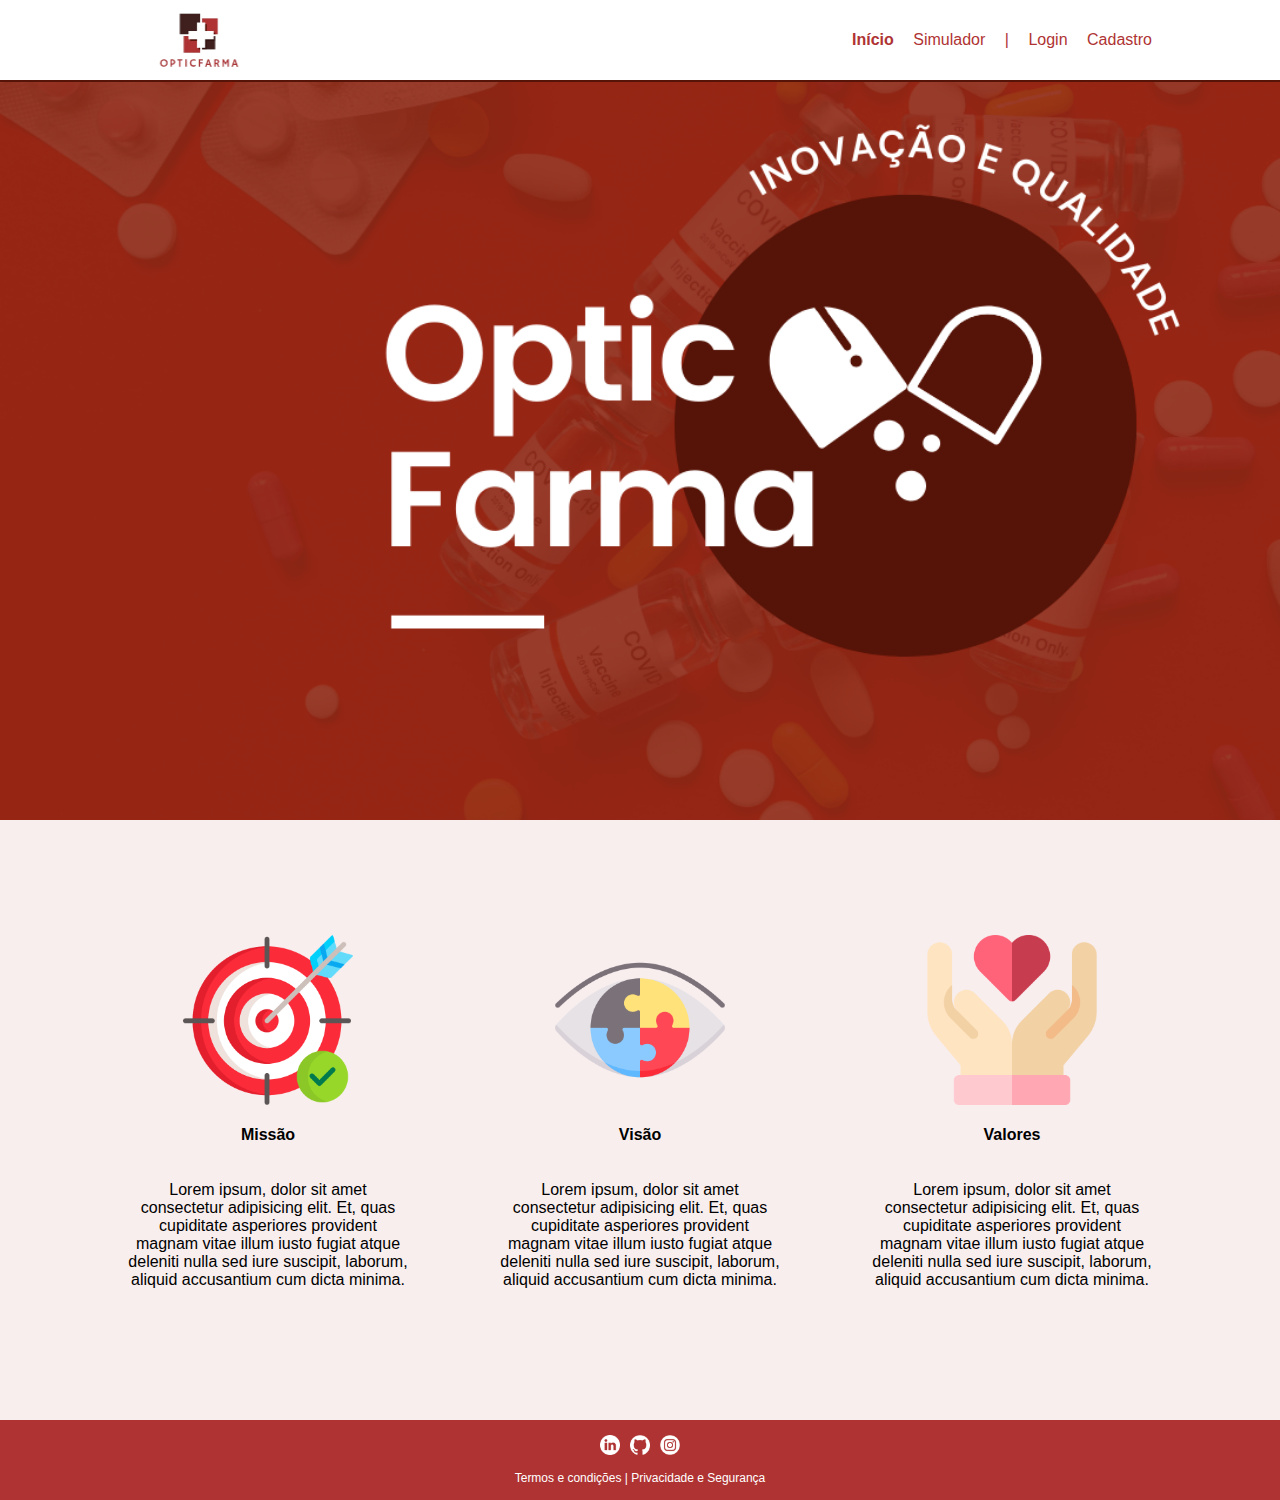
<file: site/public/index.html>
<!DOCTYPE html>
<html lang="en">

<head>
    <meta charset="UTF-8">
    <meta http-equiv="X-UA-Compatible" content="IE=edge">
    <meta name="viewport" content="width=device-width, initial-scale=1.0">

    <title>OpiticFarma | Página Inicial</title>

    <script src="./js/sessao.js"></script>

    <link rel="icon" href="./assets/icon/logo_opticfarma.png">
    <link rel="stylesheet" href="./css/estilo.css">
    <link rel="preconnect" href="https://fonts.gstatic.com">
    <!-- <link
        href="https://fonts.googleapis.com/css2?family=Exo+2:ital,wght@0,100;0,200;0,300;0,400;0,500;0,600;0,700;0,800;0,900;1,100;1,200;1,300;1,400;1,500;1,600;1,700;1,800;1,900&display=swap"
        rel="stylesheet"> -->
</head>

<body>
    <div class="header">
      <div class="container">
        <img class="logo" src="assets/icon/logotipo.png">
        <ul class="navbar">
          <li class="agora">
            <a href="#">Início</a>
          </li>
          <li>
            <a href="simulador.html">Simulador</a>
          </li>
          <li>|</li>
          <li>
            <a href="login.html">Login</a>
          </li>
          <li>
            <a href="cadastro.html">Cadastro</a>
          </li>
        </ul>
      </div>
    </div>
  
    <div class="banner">
      <div class="container">
      </div>
    </div>
  
    <div class="social">
      <div class="container">
        <div class="boxes">
          <div class="box">
            <img src="assets/imgs/missao.png">
            <h4>Missão</h4>
            <p>Lorem ipsum, dolor sit amet consectetur adipisicing elit. Et, quas cupiditate asperiores provident magnam
              vitae illum iusto fugiat atque deleniti nulla sed iure suscipit, laborum, aliquid accusantium cum dicta
              minima.</p>
          </div>
          <div class="box">
            <img src="assets/imgs/visao.png">
            <h4>Visão</h4>
            <p>Lorem ipsum, dolor sit amet consectetur adipisicing elit. Et, quas cupiditate asperiores provident magnam
              vitae illum iusto fugiat atque deleniti nulla sed iure suscipit, laborum, aliquid accusantium cum dicta
              minima.</p>
          </div>
          <div class="box">
            <img src="assets/imgs/valor.png">
            <h4>Valores</h4>
            <p>Lorem ipsum, dolor sit amet consectetur adipisicing elit. Et, quas cupiditate asperiores provident magnam
              vitae illum iusto fugiat atque deleniti nulla sed iure suscipit, laborum, aliquid accusantium cum dicta
              minima.</p>
          </div>
        </div>
      </div>
    </div>
  
    <div class="footer">
      <div class="container">
        <div class="redes">
          <img src="assets/imgs/linkedin.png">
          <img src="assets/imgs/github.png">
          <img src="assets/imgs/instagram.png">
        </div>
        <span class="version">Termos e condições | Privacidade e Segurança</span>
      </div>
    </div>
  </body>

</html>
</file>
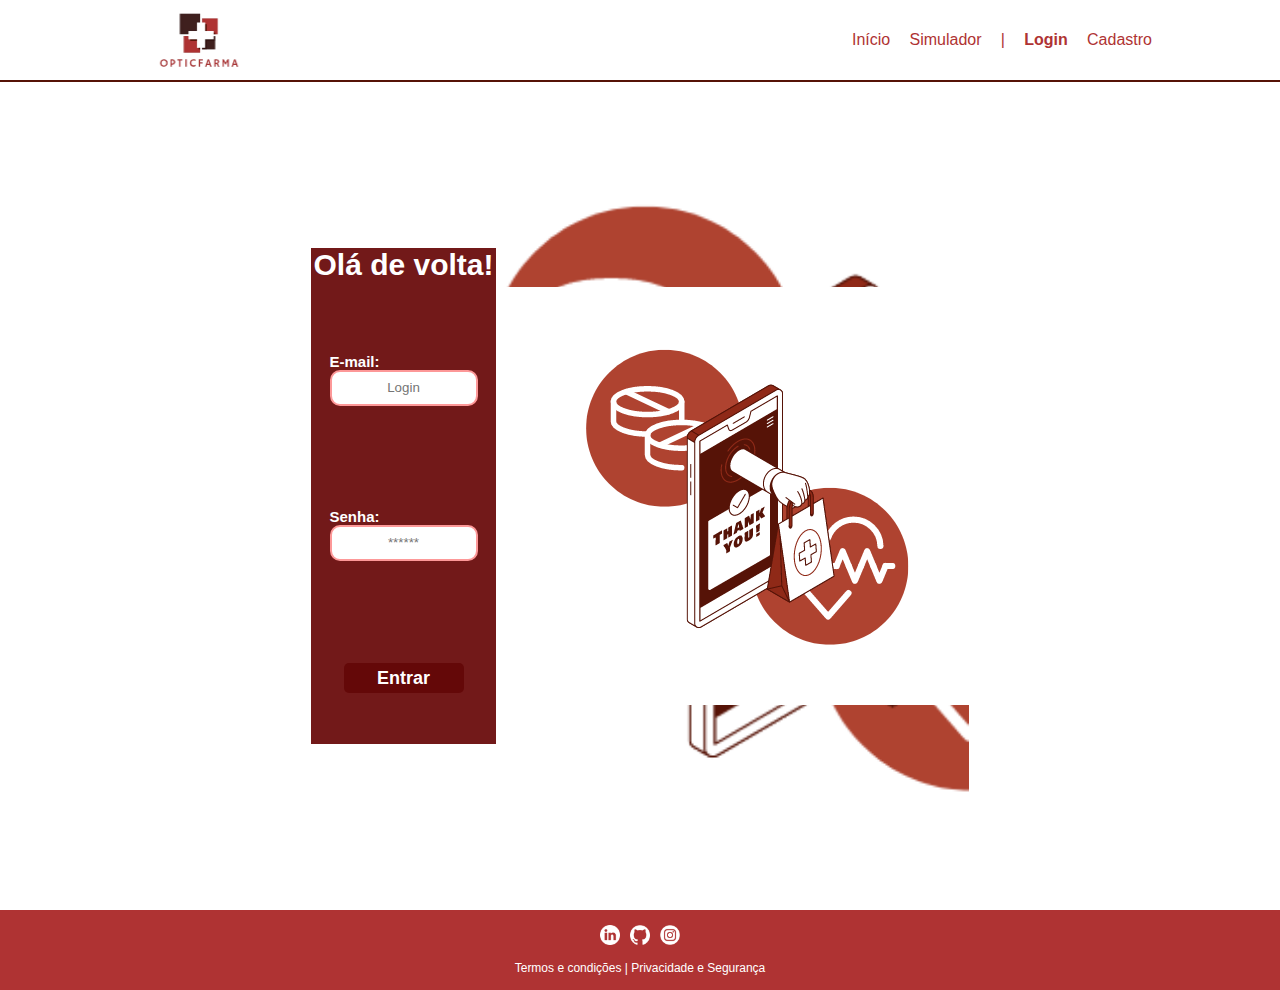
<file: site/public/login.html>
<!DOCTYPE html>
<html lang="pt-br">

<head>
    <meta charset="UTF-8">
    <meta http-equiv="X-UA-Compatible" content="IE=edge">
    <meta name="viewport" content="width=device-width, initial-scale=1.0">

    <title>OpiticFarma | Login</title>

    <script src="./js/sessao.js"></script>

    <link rel="icon" href="./assets/icon/logo_opticfarma.png">
    <link rel="stylesheet" href="./css/estilo.css">
    <link rel="stylesheet" href="./css/cadastro.css">
    <link rel="preconnect" href="https://fonts.gstatic.com">
    <link
        href="https://fonts.googleapis.com/css2?family=Exo+2:ital,wght@0,100;0,200;0,300;0,400;0,500;0,600;0,700;0,800;0,900;1,100;1,200;1,300;1,400;1,500;1,600;1,700;1,800;1,900&display=swap"
        rel="stylesheet">
</head>

<body>

    <!--Header-->

    <div class="header">
        <div class="container">
            <img class="logo" src="assets/icon/logotipo.png">
            <ul class="navbar">
                <li>
                    <a href="index.html">Início</a>
                </li>
                <li>
                    <a href="simulador.html">Simulador</a>
                </li>
                <li>|</li>
                <li class="agora">
                    <a href="#">Login</a>
                </li>
                <li>
                    <a href="cadastro.html">Cadastro</a>
                </li>
            </ul>
        </div>
    </div>


    <div class="login">
        <div class="alerta_erro">
            <div class="card_erro" id="cardErro">
                <span id="mensagem_erro"></span>
            </div>
        </div>
        <div class="container">
            <div class="card card-login">
                <h2>Olá de volta!</h2>
                <div class="formulario">
                    <div class="campo">
                        <span>E-mail:</span>
                        <input id="email_input" type="text" placeholder="Login">
                    </div>
                    <div class="campo">
                        <span>Senha:</span>
                        <input id="senha_input" type="password" placeholder="******">
                    </div>
                    <button class="botao" onclick="entrar()">Entrar</button>
                </div>

                <div id="div_aguardar" class="loading-div">
                    <img src="./assets/circle-loading.gif" id="loading-gif">
                </div>

                <div id="div_erros_login"></div>
            </div>
            <img src="assets/imgs/fundoCadastro.png">
        </div>
    </div>

    <!--footer inicio-->
    <div class="footer">
        <div class="container">
          <div class="redes">
            <img src="assets/imgs/linkedin.png">
            <img src="assets/imgs/github.png">
            <img src="assets/imgs/instagram.png">
          </div>
          <span class="version">Termos e condições | Privacidade e Segurança</span>
        </div>
      </div>
    <!--footer fim-->

</body>

</html>

<script>


    function entrar() {
        aguardar();

        var emailVar = email_input.value;
        var senhaVar = senha_input.value;

        if (emailVar == "" || senhaVar == "") {
            cardErro.style.display = "block"
            mensagem_erro.innerHTML = "(Mensagem de erro para todos os campos em branco)";
            finalizarAguardar();
            return false;
        }
        else {
            setInterval(sumirMensagem, 5000)
        }

        console.log("FORM LOGIN: ", emailVar);
        console.log("FORM SENHA: ", senhaVar);

        fetch("/usuarios/autenticar", {
            method: "POST",
            headers: {
                "Content-Type": "application/json"
            },
            body: JSON.stringify({
                emailServer: emailVar,
                senhaServer: senhaVar
            })
        }).then(function (resposta) {
            console.log("ESTOU NO THEN DO entrar()!")

            if (resposta.ok) {
                console.log(resposta);

                resposta.json().then(json => {
                    console.log(json);
                    console.log(JSON.stringify(json));
                    sessionStorage.EMAIL_USUARIO = json.email;
                    sessionStorage.NOME_USUARIO = json.nome;
                    sessionStorage.ID_USUARIO = json.id;
                    sessionStorage.FK_EMPRESA = json.fk;
                    sessionStorage.AQUARIOS = JSON.stringify(json.aquarios)

                    setTimeout(function () {
                        window.location = "./dashboard/dashboard.html";
                    }, 1000); // apenas para exibir o loading

                });

            } else {

                console.log("Houve um erro ao tentar realizar o login!");

                resposta.text().then(texto => {
                    console.error(texto);
                    finalizarAguardar(texto);
                });
            }

        }).catch(function (erro) {
            console.log(erro);
        })

        return false;
    }

    function sumirMensagem() {
        cardErro.style.display = "none"
    }

</script>
</file>
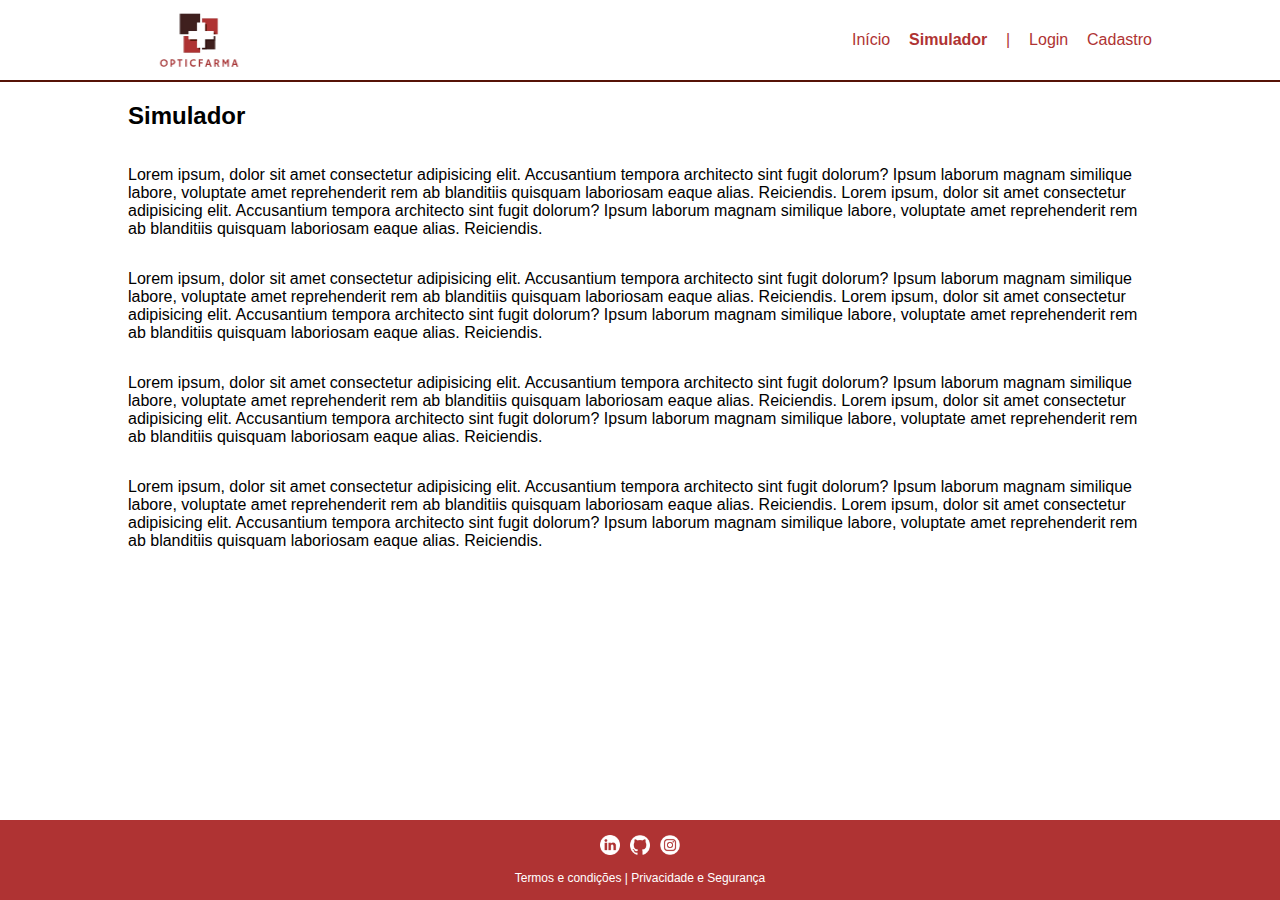
<file: site/public/simulador.html>
<!DOCTYPE html>
<html lang="pt-br">

<head>
    <meta charset="UTF-8">
    <meta http-equiv="X-UA-Compatible" content="IE=edge">
    <meta name="viewport" content="width=device-width, initial-scale=1.0">

    <title>OpiticFarma | Simulador</title>

    <script src="./js/sessao.js"></script>

    <link rel="icon" href="./assets/icon/logo_opticfarma.png">
    <link rel="stylesheet" href="./css/estilo.css">
    <link rel="preconnect" href="https://fonts.gstatic.com">
    <link
        href="https://fonts.googleapis.com/css2?family=Exo+2:ital,wght@0,100;0,200;0,300;0,400;0,500;0,600;0,700;0,800;0,900;1,100;1,200;1,300;1,400;1,500;1,600;1,700;1,800;1,900&display=swap"
        rel="stylesheet">
</head>

<body>

    <!--header inicio-->
    <div class="header">
        <div class="container">
            <img class="logo" src="assets/icon/logotipo.png">
            <ul class="navbar">
                <li>
                    <a href="./index.html">Início</a>
                </li>
                <li class="agora">Simulador</li>
                <li>|</li>
                <li>
                    <a href="./login.html">Login</a>
                </li>
                <li>
                    <a href="./login.html">Cadastro</a>
                </li>
            </ul>
        </div>
    </div>


    <!-- simulador inicio -->
    <div class="simulador">
        <div class="container">
            <h2>Simulador</h2>
            <p>Lorem ipsum, dolor sit amet consectetur adipisicing elit. Accusantium tempora architecto sint fugit
                dolorum? Ipsum laborum magnam similique labore, voluptate amet reprehenderit rem ab blanditiis quisquam
                laboriosam eaque alias. Reiciendis. Lorem ipsum, dolor sit amet consectetur adipisicing elit.
                Accusantium tempora architecto sint fugit dolorum? Ipsum laborum magnam similique labore, voluptate amet
                reprehenderit rem ab blanditiis quisquam laboriosam eaque alias. Reiciendis.</p>
            <p>Lorem ipsum, dolor sit amet consectetur adipisicing elit. Accusantium tempora architecto sint fugit
                dolorum? Ipsum laborum magnam similique labore, voluptate amet reprehenderit rem ab blanditiis quisquam
                laboriosam eaque alias. Reiciendis. Lorem ipsum, dolor sit amet consectetur adipisicing elit.
                Accusantium tempora architecto sint fugit dolorum? Ipsum laborum magnam similique labore, voluptate amet
                reprehenderit rem ab blanditiis quisquam laboriosam eaque alias. Reiciendis.</p>
            <p>Lorem ipsum, dolor sit amet consectetur adipisicing elit. Accusantium tempora architecto sint fugit
                dolorum? Ipsum laborum magnam similique labore, voluptate amet reprehenderit rem ab blanditiis quisquam
                laboriosam eaque alias. Reiciendis. Lorem ipsum, dolor sit amet consectetur adipisicing elit.
                Accusantium tempora architecto sint fugit dolorum? Ipsum laborum magnam similique labore, voluptate amet
                reprehenderit rem ab blanditiis quisquam laboriosam eaque alias. Reiciendis.</p>
            <p>Lorem ipsum, dolor sit amet consectetur adipisicing elit. Accusantium tempora architecto sint fugit
                dolorum? Ipsum laborum magnam similique labore, voluptate amet reprehenderit rem ab blanditiis quisquam
                laboriosam eaque alias. Reiciendis. Lorem ipsum, dolor sit amet consectetur adipisicing elit.
                Accusantium tempora architecto sint fugit dolorum? Ipsum laborum magnam similique labore, voluptate amet
                reprehenderit rem ab blanditiis quisquam laboriosam eaque alias. Reiciendis.</p>

        </div>
    </div>
    <!-- simulador fim -->

    <!--footer inicio-->
    <div class="footer">
        <div class="container">
          <div class="redes">
            <img src="assets/imgs/linkedin.png">
            <img src="assets/imgs/github.png">
            <img src="assets/imgs/instagram.png">
          </div>
          <span class="version">Termos e condições | Privacidade e Segurança</span>
        </div>
      </div>
    <!--footer fim-->


</body>

</html>
</file>
<file: site/public/css/estilo.css>
body {
  margin: 0;
  padding: 0;
  font-family: 'Barlow', 'Segoe UI', 'Segoe UI', Tahoma, Geneva, Verdana, sans-serif;
  background-color: #fff;
  align-items: center;
  display: flex;
  flex-direction: column;
}

:root {
  --tamanho-header: 80px;
  --tamanho-banner: calc(100vh - var(--tamanho-header) - var(--tamanho-footer) - 2px);
  --tamanho-simulador: calc(100vh - var(--tamanho-header) - var(--tamanho-footer) - 2px);
  --tamanho-login: calc(110vh - var(--tamanho-header) - var(--tamanho-footer) - 2px);
  --tamanho-footer: 80px;
}

.container {
  display: flex;
  width: 80%;
  margin: auto;
}

.header {
  height: var(--tamanho-header);
  border-bottom: 2px solid #561307;
  background-color: #fff;
  width: 100%;
}

.header .container {
  justify-content: space-between;
  align-items: center;
  height: 100%;
}

.header a {
  text-decoration: none;
  color: #AF3333;
}

.agora {
  font-weight: 800;
}

.navbar {
  width: 300px;
  display: flex;
  align-items: center;
  justify-content: space-between;
  list-style: none;
  color: #AF3333;
}

.logo {
  width: 100px;
  margin-left: 20px;
}

.header h1 {
  margin: 0;
}

.banner {
  height: var(--tamanho-banner);
  background-image: url('../assets/fundo.png');
  background-size: cover;
  width: 100%;
}

.banner .container {
  justify-content: center;
  align-items: center;
  height: 100%;
}

.banner .container p {
  font-size: 36px;
  color: #fff;
  width: 200px;
  font-weight: 500;
}

.banner .container span {
  font-weight: 800;
}

.social {
  background-color: #af333315;
  display: flex;
  height: 600px;
  width: 100%;
}

.social .container {
  justify-content: center;
}

.box img {
  width: 170px;
}

.social .container .boxes {
  display: flex;
  justify-content: space-between;
  width: 100%;
}

.box {
  width: 280px;
  height: 450px;
  display: flex;
  flex-direction: column;
  justify-content: center;
  align-items: center;
}

.box p {
  text-align: center;
}

.login {
  height: var(--tamanho-login);
}

.login .container {
  justify-content: center;
  align-items: center;
  height: 100%;
}

.card {
  width: 30%;
  background-color: #e5e5e5;
  display: flex;
  align-items: center;
  justify-content: space-evenly;
  flex-direction: column;
  color: palevioletred;
  row-gap: 20px;
}

.card-cadastro {
  height: 80%;
}

.card-login {
  height: 60%;
}

.card h2 {
  margin: 0;
  font-size: 30px;
}

.formulario {
  display: flex;
  height: 90%;
  width: 80%;
  justify-content: space-around;
  flex-direction: column;
}

.formulario span {
  font-size: 15px;
  font-weight: 800;
}

.formulario input {
  border: 2px solid #fd9898;
  height: 30px;
  text-align: center;
  border-radius: 10px;
}

.formulario select {
  border: 2px solid #fd9898;
  background-color: white;
  color: gray;
  height: 36px;
  text-align: center;
  border-radius: 10px;
}

.campo {
  display: flex;
  flex-direction: column;
  justify-content: start;
}

.botao {
  cursor: pointer;
  font-family: "Barlow", sans-serif;
  border: 0;
  border-radius: 5px;
  font-weight: 600;
  font-size: 18px;
  color: #fff;
  background-color: #e6005a;
  width: 120px;
  height: 30px;
  align-self: center;
}

.loading-div {
  width: 50px;
  display: none;
}

.loading-div img {
  height: 50px;
  width: 50px;
}

#div_erros_login {
  display: none
}

.alerta_erro{
  display: flex;
  justify-content: flex-end;
}

.card_erro {
  display: none;
  background-color: #fff;
  color: black;
  width: 230px;
  position: fixed;
  border-radius: 4px;
  border: #e6005a 3px solid;
  padding: 10px;
  margin-right: 10%;
}

.card_erro #mensagem_erro{
  font-weight: 500;
  font-size: 20px;
}

.footer {
  height: var(--tamanho-footer);
  width: 100%;
  background-color: #AF3333;
  color: #fff;
}

.footer .redes {
  width: 100px;
  display: flex;
  justify-content: space-evenly;
}

.footer .container {
  align-items: center;
  justify-content: space-evenly;
  flex-direction: column;
  height: 100%;
}

.footer .container img {
  width: 20px;
}

.footer .container .version {
  font-size: 12px;
}

.simulador {
  color: black;
}

.simulador .container {
  flex-direction: column;
  overflow-y: scroll; 
  height: var(--tamanho-simulador);
}
</file>
<file: site/public/css/cadastro.css>
/* cadastro */

.card-cadastro {
    height: 100%;
  }
  
  .card-login {
    height: 60%;
  }
  
  .card h2 {
    margin: 0;
    font-size: 30px;
  }
  
  .formulario {
    display: flex;
    height: 90%;
    width: 80%;
    justify-content: space-around;
    flex-direction: column;
  }
  
  .formulario span {
    font-size: 15px;
    font-weight: 800;
  }
  
  .formulario input {
    border: 2px solid #fd9898;
    height: 30px;
    text-align: center;
    border-radius: 10px;
  }
  
  .formulario select {
    border: 2px solid #fd9898;
    background-color: white;
    color: gray;
    height: 36px;
    text-align: center;
    border-radius: 10px;
  }
  
  .campo {
    display: flex;
    flex-direction: column;
    justify-content: start;
  }
  
  .botao {
    cursor: pointer;
    font-family: "Barlow", sans-serif;
    border: 0;
    border-radius: 5px;
    font-weight: 600;
    font-size: 18px;
    color: #fff;
    background-color: #640808;
    width: 120px;
    height: 30px;
    align-self: center;
  }

  .login {
    height: var(--tamanho-login);
    background-image: url("../assets/imgs/fundoCadastro.png");
    background-repeat: no-repeat;
    background-size: contain;
    background-color: #fff;
    background-size: cover;
  }
  
  .login .container {
    display: flex;
    justify-content: flex-start;
    align-items: center;
    height: 100%;
    width: 100%;
  }
  
  .card {
    width: 30%;
    background-color: #721919;
    /* border-radius: 10px; */
    display: flex;
    align-items: center;
    justify-content: space-evenly;
    flex-direction: column;
    color: rgb(255, 255, 255);
    row-gap: 20px;
  }
</file>
